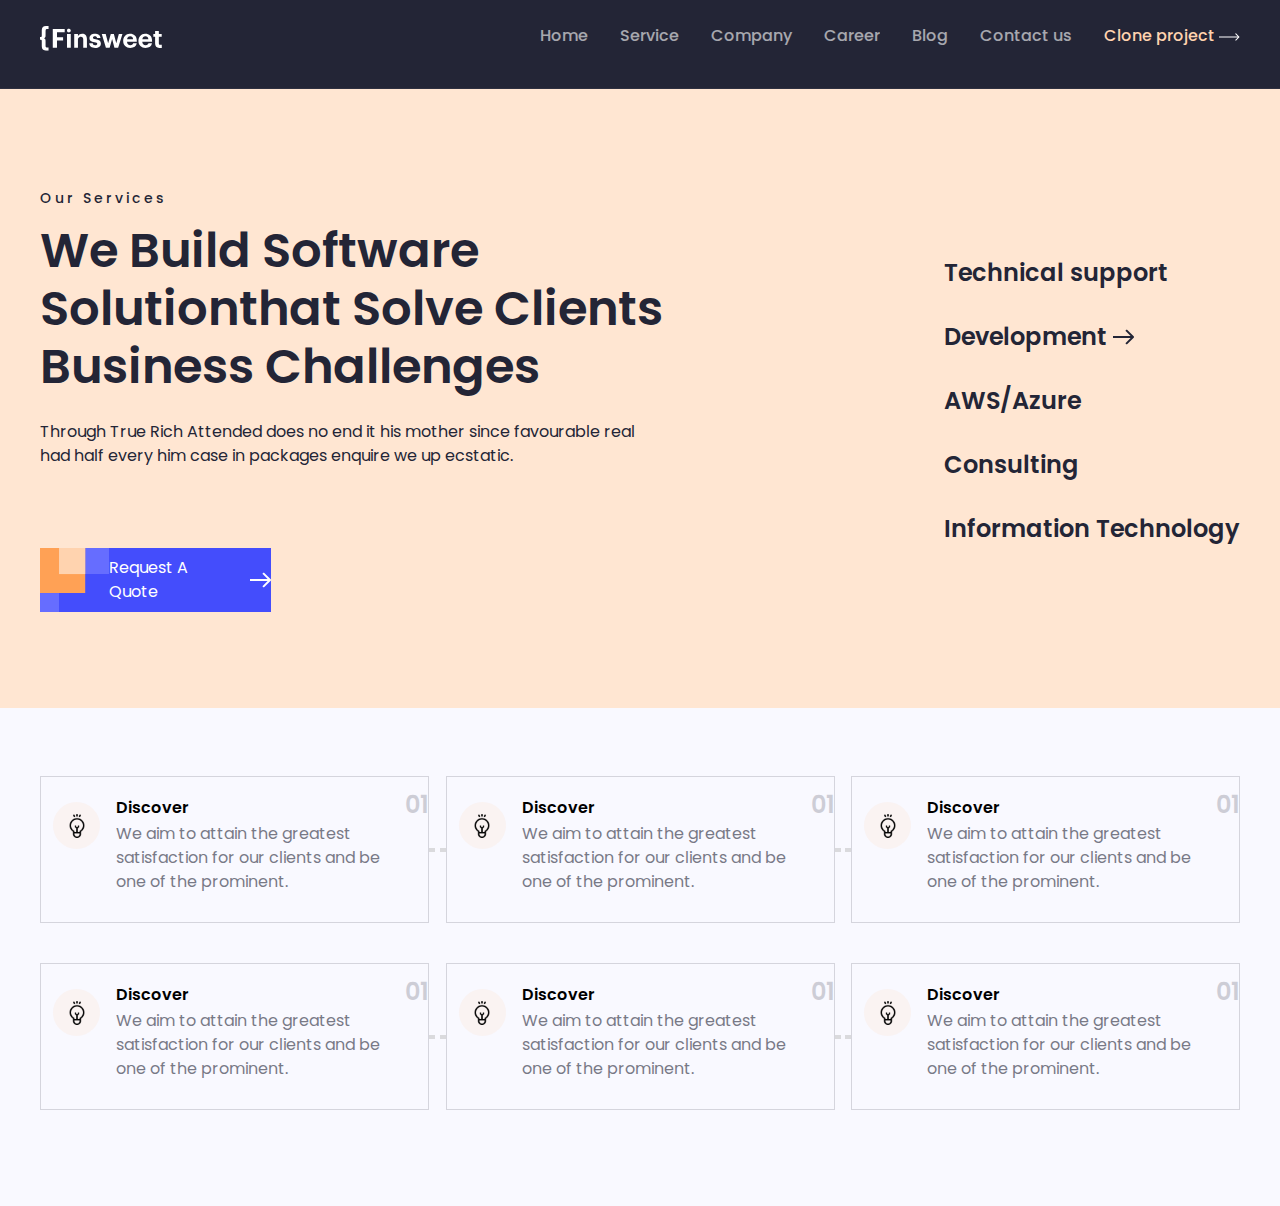
<file: pages/services.html>
<!DOCTYPE html>
<html lang="en">
  <head>
    <meta charset="UTF-8" />
    <meta name="viewport" content="width=device-width, initial-scale=1.0" />
    <title>Services</title>
    <link rel="stylesheet" href="../css/style.css" />
    <link rel="stylesheet" href="../css/services/services.css" />
    <link rel="preconnect" href="https://fonts.googleapis.com" />
    <link rel="preconnect" href="https://fonts.gstatic.com" crossorigin />
    <link
      href="https://fonts.googleapis.com/css2?family=Poppins:wght@100;200;300;400;500;600;700;800;900&display=swap"
      rel="stylesheet"
    />
  </head>
  <body>
    <header>
      <div class="container">
        <nav>
          <div class="nav-brand">
            <a href="../index.html">
              <img src="../images/Logo.svg" alt="" />
            </a>
          </div>
          <ul class="nav-menu">
            <li class="nav-menu__item">
              <a href="../index.html" class="nav-menu__link">Home</a>
            </li>
            <li class="nav-menu__item">
              <a href="./services.html" class="nav-menu__link">Service</a>
            </li>
            <li class="nav-menu__item">
              <a href="./company.html" class="nav-menu__link">Company</a>
            </li>
            <li class="nav-menu__item">
              <a href="./company.html" class="nav-menu__link">Career</a>
            </li>
            <li class="nav-menu__item">
              <a href="./blog.html" class="nav-menu__link">Blog</a>
            </li>
            <li class="nav-menu__item">
              <a href="./contactUs.html" class="nav-menu__link">Contact us</a>
            </li>
            <li class="nav-btn__item">
              <a href="./company.html" class="nav-btn__link"
                >Clone project
                <img src="../images/Icon.svg" alt="" />
              </a>
            </li>
          </ul>
        </nav>
      </div>
    </header>

    <div class="section-bg">
      <div class="container">
        <div class="section-aside">
          <div class="section-one">
            <span class="section-one__span"> Our Services </span>
            <h1 class="section-one__h1">
              We Build Software Solutionthat Solve Clients Business Challenges
            </h1>
            <p class="section-one__p">
              Through True Rich Attended does no end it his mother since
              favourable real had half every him case in packages enquire we up
              ecstatic.
            </p>
            <button class="section-one__btn">
              <img src="../images/services/btn.svg" alt="" />
              <span class="section-one__btn--span"
                >Request A Quote
                <img
                  class="section-one__btn--imgIcon"
                  src="../images/services/Icon.svg"
                  alt=""
                />
              </span>
            </button>
          </div>
          <div class="aside-one">
            <ul class="aside-one__menu">
              <li class="aside-one__item">Technical support</li>
              <li class="aside-one__item">
                Development
                <img src="../images/services/development.svg" alt="" />
              </li>
              <li class="aside-one__item">AWS/Azure</li>
              <li class="aside-one__item">Consulting</li>
              <li class="aside-one__item">Information Technology</li>
            </ul>
          </div>
        </div>
      </div>
    </div>

    <div class="section-two__bg">
      <div class="container">
        <div class="cards">
          <div class="card">
            <div class="card-icon">
              <img src="../images/services/card-1.svg" alt="" />
            </div>
            <div class="card-text">
              <h3 class="card-text__h3">Discover</h3>
              <p class="card-text__p">
                We aim to attain the greatest satisfaction for our clients and
                be one of the prominent.
              </p>
            </div>
            <div class="card-number">01</div>
          </div>
          <div class="card-hr"></div>
          <div class="card">
            <div class="card-icon">
              <img src="../images/services/card-1.svg" alt="" />
            </div>
            <div class="card-text">
              <h3 class="card-text__h3">Discover</h3>
              <p class="card-text__p">
                We aim to attain the greatest satisfaction for our clients and
                be one of the prominent.
              </p>
            </div>
            <div class="card-number">01</div>
          </div>
          <div class="card-hr"></div>
          <div class="card">
            <div class="card-icon">
              <img src="../images/services/card-1.svg" alt="" />
            </div>
            <div class="card-text">
              <h3 class="card-text__h3">Discover</h3>
              <p class="card-text__p">
                We aim to attain the greatest satisfaction for our clients and
                be one of the prominent.
              </p>
            </div>
            <div class="card-number">01</div>
          </div>
        </div>

        <div class="cards cards-top">
          <div class="card">
            <div class="card-icon">
              <img src="../images/services/card-1.svg" alt="" />
            </div>
            <div class="card-text">
              <h3 class="card-text__h3">Discover</h3>
              <p class="card-text__p">
                We aim to attain the greatest satisfaction for our clients and
                be one of the prominent.
              </p>
            </div>
            <div class="card-number">01</div>
          </div>
          <div class="card-hr"></div>
          <div class="card">
            <div class="card-icon">
              <img src="../images/services/card-1.svg" alt="" />
            </div>
            <div class="card-text">
              <h3 class="card-text__h3">Discover</h3>
              <p class="card-text__p">
                We aim to attain the greatest satisfaction for our clients and
                be one of the prominent.
              </p>
            </div>
            <div class="card-number">01</div>
          </div>
          <div class="card-hr"></div>
          <div class="card">
            <div class="card-icon">
              <img src="../images/services/card-1.svg" alt="" />
            </div>
            <div class="card-text">
              <h3 class="card-text__h3">Discover</h3>
              <p class="card-text__p">
                We aim to attain the greatest satisfaction for our clients and
                be one of the prominent.
              </p>
            </div>
            <div class="card-number">01</div>
          </div>
        </div>
      </div>
    </div>
  </body>
</html>
</file>
<file: css/style.css>
* {
  margin: 0;
  padding: 0;
  box-sizing: border-box;
}
.container {
  /* 1440 - 2 * 120 = 1200 */
  width: 1200px;
  margin-left: auto;
  margin-right: auto;
}

html,
body {
  font-family: "Poppins", sans-serif;
}

header {
  background-color: #232536;
  border-bottom: 1px solid rgba(255, 255, 255, 0.05);
}

nav {
  display: flex;
  align-items: center;
  justify-content: space-between;
  padding: 24px 0 28px;
}

.nav-menu {
  display: flex;
  gap: 32px;
  list-style-type: none;
}
.nav-menu__link {
  text-decoration: none;

  font-family: Poppins;
  font-size: 16px;
  font-weight: 500;
  line-height: 24px;
  text-align: left;
  color: rgba(255, 255, 255, 1);
  opacity: 0.6;
}
.nav-menu__link:hover {
  border-top: 3px solid rgba(255, 161, 85, 1);
  padding-top: 25px;
  opacity: 1;
}

.nav-btn__link {
  font-family: Poppins;
  font-size: 16px;
  font-weight: 500;
  line-height: 24px;
  text-align: left;
  color: rgba(255, 211, 175, 1);
  text-decoration: none;
}
.text_1{
  padding-top: 127px;
}
.text-1{
  padding-bottom: 24px;
  font-size: 14px;
  font-weight: 500;
  line-height: 20px;
  letter-spacing: 3px;
  text-align: left;
  color: rgba(35, 37, 54, 1);
  font-family: Poppins;
}
.text-2{
  padding-bottom: 16px;
  font-size: 48px;
  font-weight: 600;
  line-height: 58px;
  text-align: left;
  font-family: Poppins;
  color: rgba(35, 37, 54, 1)  ;
}
.text-3{
font-family: Poppins;
font-size: 16px;
font-weight: 400;
line-height: 24px;
text-align: left;
color: rgba(35, 37, 54, 1);
width: 630px;
height: 58px;
}
.header_psge_2{
  margin-left: 816px;
  margin-top: -200px;
}
.rgb_img_2{
  margin-bottom: 270px ;
  margin-left: 235px;
}
.tex-4{
  padding-bottom: 24px;
font-family: Poppins;
font-size: 24px;
font-weight: 600;
line-height: 36px;
text-align: left;
color: rgba(35, 37, 54, 1);
}
.text-5{
  margin-top: 16px;
font-family: Poppins;
font-size: 16px;
font-weight: 400;
line-height: 24px;
text-align: left;
color: rgba(0, 0, 0, 1);
}
.text-6{
  margin-top: 16px;
  font-family: Poppins;
  font-size: 16px;
  font-weight: 400;
  line-height: 24px;
  text-align: left;
  color: rgba(0, 0, 0, 1);
}
.text-7{
  margin-top: 16px;
  font-family: Poppins;
  font-size: 16px;
  font-weight: 400;
  line-height: 24px;
  text-align: left;
  color: rgba(0, 0, 0, 1);
}
.btn_1{
  margin-top: 40px;
}
.text_2{
  margin-top: -336px;
}
.header_psge_2{
  background: rgba(255, 224, 199, 1);
}
.section-one__btn {
  margin-top: 40px;
  background-color: #444dfc;
  border: none;
  display: flex;
  width: 231px;
  height: 64px;
}
.section-one__btn--span {
  padding: 20px 0;
  font-family: Poppins;
  font-size: 16px;
  font-weight: 400;
  line-height: 24px;
  text-align: left;
  color: rgba(255, 255, 255, 1);
  display: flex;
  align-items: center;
  gap: 12px;
  cursor: pointer;
}
.section-one__btn:hover .section-one__btn--imgIcon {
  transform: translateX(12px);
  transition: 1s;
}
.detal_text_1{
  padding-top: 139px;
  margin-left: 350px;
  display: flex;
  gap: 96px;
}
hr{
  background: rgba(224, 241, 242, 1);
  height: 4px;
  top: 708px;
  left: 160px;
  gap: 0px;
  opacity: 0px;
  width: 1280px;
}
.p_texts{
  margin-left: 198px;
  height: 480px;
  top: 804px;
  width: 863px;
}
.text_bgs{
  height: 784px;
  background: rgba(236, 248, 249, 1);
  margin-top: 96px;
  width: 1280px;
}
.inputs_1{
  padding-bottom: 20px;
}
.inputs_2{
  margin-left: 750px;
  margin-top: -145px;
}
.inputs-3{
  padding-top: 32px;
}
.icon_bg{
  margin-top: 32px;
  padding-left: 20px;
}
.inp_44{
  width: 800px;
font-family: Poppins;
font-size: 16px;
font-weight: 400;
line-height: 24px;
color: rgba(0, 0, 0, 1);
  margin-top: -45px;
  padding-left: 75px;
}

.cta_section{
  margin-top: 96px;
  border-radius: 10px;
  width: 108%;
  top: 4681px;
  left: 160px;
  gap: 0px;
  opacity: 0px;
  background: rgba(102, 109, 255, 1);
  height: 333px;
}
.down_page_p{
  padding-left: 98px;
  font-size: 14px;
  font-weight: 500;
  line-height: 20px;
  letter-spacing: 3px;
  /* text-align: left; */
  font-family: Poppins;
  color: rgba(255, 255, 255, 1);
}
.down_page_h3{
  padding-left: 98px;
  width: 700px;
  font-size: 36px;
  font-weight: 600;
  line-height: 54px;
  text-align: left;
  font-family: Poppins;
  color: rgba(255, 255, 255, 1);
}
.input_container{
  margin-left: auto;
  margin-right: auto;
  width: 1700px;
  flex-grow: 1;
  display: flex;
  padding-left: 950px;
  margin-top: -220px;
}
.input_container input{
  padding: 10px;
  font-size: 18px;
  border: none;
  /* border-radius: 5px; */
  width: 454px;
  height: 64px;
  max-width: 100%;
}
.height_line{
  padding-left: 1250px;
  margin-top: -214px;
  height: 332px;
}

footer{ 
  /* background-color: red; */
}
.footer_page{
  padding-top: 185px;
}
.footer-top-item{
  display: flex;
  justify-content: space-between;
  align-items: end;
  margin-bottom: 64px;
  /* background-color: yellow; */
}

.footer-icon{
  margin-bottom: 32px;
}

.footer-txt{
  width: 455px;
  font-size: 48px;
  font-weight: 600;
  margin-bottom: 40px;
  color: #232536;
}
.lets-talk{
  font-size: 24px;
  font-weight: 600;
  line-height: 36px;
  margin-bottom: 28px;
}
.txt{
  font-size: 18px;
  font-weight: 500;
  line-height: 28px;
  margin-top: 4px;
}
.email{
  margin-bottom: 14px;
}
hr{
  width: 268px;
  margin-bottom: 16px;
}
.about{
  width: 206px;
  font-size: 14px;
  font-weight: 500;
  line-height: 20px;
}

.right-item{
  display: flex;
  flex-direction: column;
  align-items: end;
}
.ul-box{
  display: flex;
  column-gap: 59px;
  margin-bottom: 92px;
  margin-right: 117px;
}
ul{
  list-style: none;
}
li{
  font-size: 14px;
  font-weight: 500;
  line-height: 20px;
  margin-bottom: 12px;
}
.ul-title{
  font-size: 16px;
  font-weight: 600;
  line-height: 28px;
}

.footer-bottom-item{
  height: 80px;
  background-color: #FFE6D2;
}
.footer-bottom-item-item{
  display: flex;
  align-items: center;
  justify-content: space-between;
  height: 100%;
}
path{
  fill: #232536;
}
.logo{
  display: flex;
  column-gap: 42px;
}

.bottom-item-txt{
  font-size: 16px;
  font-weight: 500;
  line-height: 24px;
}
.social-networks{
  display: flex;
  column-gap: 26.66px;
}
</file>
<file: css/services/services.css>
.section-bg {
  background-color: rgba(255, 230, 210, 1);
}
.section-aside {
  display: flex;
  align-items: center;
  justify-content: space-between;
  padding: 96px 0;
}
/* section */
.section-one__span {
  font-family: Poppins;
  font-size: 14px;
  font-weight: 500;
  line-height: 20px;
  letter-spacing: 3px;
  text-align: left;
  color: rgba(35, 37, 54, 1);
}
.section-one__h1 {
  font-family: Poppins;
  font-size: 48px;
  font-weight: 600;
  line-height: 58px;
  text-align: left;
  color: rgba(35, 37, 54, 1);
  width: 632px;
  padding: 12px 0 24px;
}
.section-one__p {
  font-family: Poppins;
  font-size: 16px;
  font-weight: 400;
  line-height: 24px;
  text-align: left;
  color: rgba(35, 37, 54, 1);
  width: 624px;
  padding-bottom: 40px;
}
.section-one__btn {
  background-color: #444dfc;
  border: none;
  display: flex;
  width: 231px;
  height: 64px;
}
.section-one__btn--span {
  padding: 20px 0;
  font-family: Poppins;
  font-size: 16px;
  font-weight: 400;
  line-height: 24px;
  text-align: left;
  color: rgba(255, 255, 255, 1);
  display: flex;
  align-items: center;
  gap: 12px;
  cursor: pointer;
}
.section-one__btn:hover .section-one__btn--imgIcon {
  transform: translateX(12px);
  transition: 1s;
}

/* asedi */
.aside-one__menu {
  list-style-type: none;
}
.aside-one__item {
  font-family: Poppins;
  font-size: 24px;
  font-weight: 600;
  line-height: 36px;
  text-align: left;
  color: rgba(35, 37, 54, 1);
  padding-top: 16px;
}

/* section-two */
.section-two__bg {
  background-color: rgba(249, 249, 255, 1);
  padding: 68px 0 96px;
}
.cards {
  display: flex;
  align-items: center;
}
.card {
  width: 395px;
  border: 1px solid rgba(35, 37, 54, 0.17);
  display: flex;
  padding: 12px 0 28px 12px;
}
.card-icon {
  margin-top: 13px;
  background-color: rgba(255, 211, 175, 0.17);
  width: 47px;
  height: 47px;
  display: flex;
  align-items: center;
  justify-content: center;
  border-radius: 50%;
}
.card-text {
  margin-left: 16px;
  padding-top: 5px;
}
.card-text__h3 {
  font-family: Poppins;
  font-size: 16px;
  font-weight: 600;
  line-height: 28px;
  text-align: left;
  color: rgba(0, 0, 0, 1);
}
.card-text__p {
  font-family: Poppins;
  font-size: 16px;
  font-weight: 400;
  line-height: 24px;
  text-align: left;
  color: rgba(35, 37, 54, 1);
  width: 289px;
  opacity: 0.6;
}
.card-number {
  font-family: Poppins;
  font-size: 24px;
  font-weight: 600;
  line-height: 32px;
  text-align: left;
  color: rgba(35, 37, 54, 1);
  opacity: 0.2;
}

.card-hr {
  border: 2px dashed rgba(218, 218, 221, 1);
  width: 42px;
  height: 2px;
}

.cards-top {
  margin-top: 40px;
}
</file>
